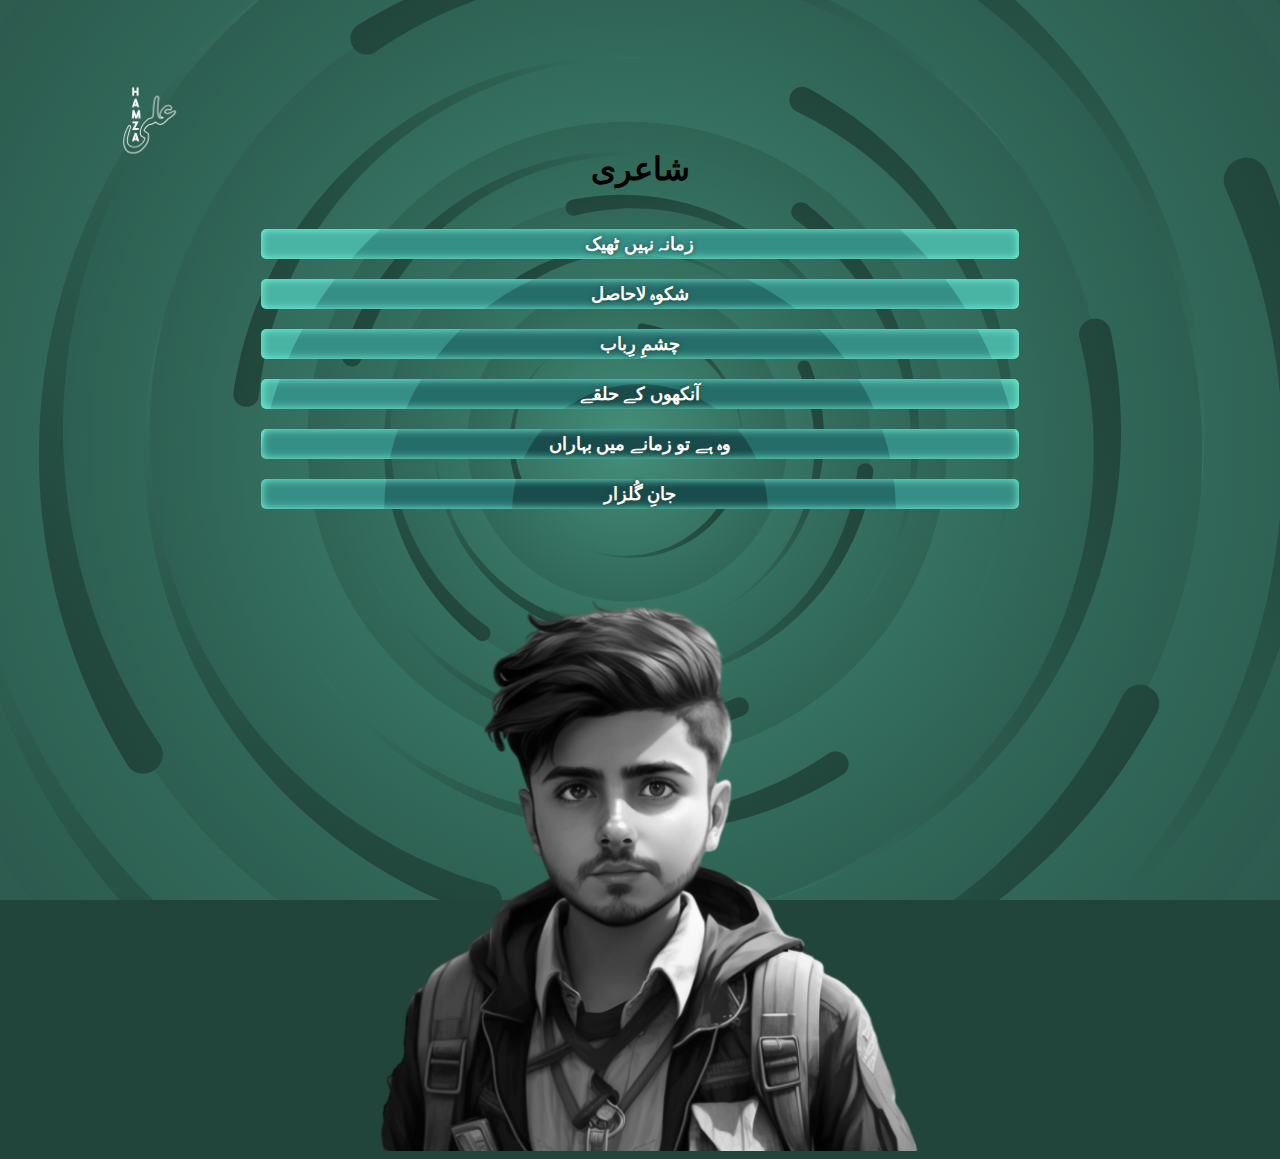
<file: index1.html>
<!DOCTYPE html>
<html lang="en">

<head>
    <meta charset="UTF-8">
    <meta http-equiv="X-UA-Compatible" content="IE=edge">
    <meta name="viewport" content="width=device-width, initial-scale=1.0">
    <title>Poet Ali Hamza</title>
    <link rel="icon" type="image/png" href="kamboj_Introducing_the_setting_and_the_protagonist_a_young_expl_345a1dbc-3036-4fa4-b288-9221aac7dac6 (1).png">
</head>
<style>
    * {
        box-sizing: border-box;
    }

    body {
      
        background-color: #21453B;
        background-image: url("data:image/svg+xml,%3Csvg xmlns='http://www.w3.org/2000/svg' viewBox='0 0 2000 1500'%3E%3Cdefs%3E%3CradialGradient id='a' gradientUnits='objectBoundingBox'%3E%3Cstop offset='0' stop-color='%2345917C'/%3E%3Cstop offset='1' stop-color='%2321453B'/%3E%3C/radialGradient%3E%3ClinearGradient id='b' gradientUnits='userSpaceOnUse' x1='0' y1='750' x2='1550' y2='750'%3E%3Cstop offset='0' stop-color='%23367261'/%3E%3Cstop offset='1' stop-color='%2321453B'/%3E%3C/linearGradient%3E%3Cpath id='s' fill='url(%23b)' d='M1549.2 51.6c-5.4 99.1-20.2 197.6-44.2 293.6c-24.1 96-57.4 189.4-99.3 278.6c-41.9 89.2-92.4 174.1-150.3 253.3c-58 79.2-123.4 152.6-195.1 219c-71.7 66.4-149.6 125.8-232.2 177.2c-82.7 51.4-170.1 94.7-260.7 129.1c-90.6 34.4-184.4 60-279.5 76.3C192.6 1495 96.1 1502 0 1500c96.1-2.1 191.8-13.3 285.4-33.6c93.6-20.2 185-49.5 272.5-87.2c87.6-37.7 171.3-83.8 249.6-137.3c78.4-53.5 151.5-114.5 217.9-181.7c66.5-67.2 126.4-140.7 178.6-218.9c52.3-78.3 96.9-161.4 133-247.9c36.1-86.5 63.8-176.2 82.6-267.6c18.8-91.4 28.6-184.4 29.6-277.4c0.3-27.6 23.2-48.7 50.8-48.4s49.5 21.8 49.2 49.5c0 0.7 0 1.3-0.1 2L1549.2 51.6z'/%3E%3Cg id='g'%3E%3Cuse href='%23s' transform='scale(0.12) rotate(60)'/%3E%3Cuse href='%23s' transform='scale(0.2) rotate(10)'/%3E%3Cuse href='%23s' transform='scale(0.25) rotate(40)'/%3E%3Cuse href='%23s' transform='scale(0.3) rotate(-20)'/%3E%3Cuse href='%23s' transform='scale(0.4) rotate(-30)'/%3E%3Cuse href='%23s' transform='scale(0.5) rotate(20)'/%3E%3Cuse href='%23s' transform='scale(0.6) rotate(60)'/%3E%3Cuse href='%23s' transform='scale(0.7) rotate(10)'/%3E%3Cuse href='%23s' transform='scale(0.835) rotate(-40)'/%3E%3Cuse href='%23s' transform='scale(0.9) rotate(40)'/%3E%3Cuse href='%23s' transform='scale(1.05) rotate(25)'/%3E%3Cuse href='%23s' transform='scale(1.2) rotate(8)'/%3E%3Cuse href='%23s' transform='scale(1.333) rotate(-60)'/%3E%3Cuse href='%23s' transform='scale(1.45) rotate(-30)'/%3E%3Cuse href='%23s' transform='scale(1.6) rotate(10)'/%3E%3C/g%3E%3C/defs%3E%3Cg transform='translate(980 0)'%3E%3Cg transform='translate(0 690)'%3E%3Ccircle fill='url(%23a)' r='3000'/%3E%3Cg opacity='0.5'%3E%3Ccircle fill='url(%23a)' r='2000'/%3E%3Ccircle fill='url(%23a)' r='1800'/%3E%3Ccircle fill='url(%23a)' r='1700'/%3E%3Ccircle fill='url(%23a)' r='1651'/%3E%3Ccircle fill='url(%23a)' r='1450'/%3E%3Ccircle fill='url(%23a)' r='1250'/%3E%3Ccircle fill='url(%23a)' r='1175'/%3E%3Ccircle fill='url(%23a)' r='900'/%3E%3Ccircle fill='url(%23a)' r='750'/%3E%3Ccircle fill='url(%23a)' r='500'/%3E%3Ccircle fill='url(%23a)' r='380'/%3E%3Ccircle fill='url(%23a)' r='250'/%3E%3C/g%3E%3Cg transform='rotate(-154.8 0 0)'%3E%3Cuse href='%23g' transform='rotate(10)'/%3E%3Cuse href='%23g' transform='rotate(120)'/%3E%3Cuse href='%23g' transform='rotate(240)'/%3E%3C/g%3E%3Ccircle fill-opacity='0' fill='url(%23a)' r='3000'/%3E%3C/g%3E%3C/g%3E%3C/svg%3E");
        background-attachment: fixed;
        background-size: cover;
        overflow-x: hidden;


    }

    @media (max-width:1000px) {
        .popuptext1 h1 {
            justify-content: center;
            display: grid;
        }

        .logo {
            display: flex;
            justify-content: center;
        }

        .content {
            margin-top: 11%;
           
        }
    }

    @media (max-width:400px) {
        body {
            overflow: visible;
        }

        .logo {
            display: flex;
            justify-content: center;
            transform: scale(.8);
           
        }

        .content {
            margin-top: 8.2%;
        }

    }

    @media (max-height:820px) {
        .logo {
            display: flex;
            justify-content: center;
            position: relative;
            top: 20px;
            transform: scale(.8);
        }

        .content {
            margin-top: 22.3%;
        }
    }

    @media (max-width:760px) {
        .close {
            font-size: 1rem;
        }
        .content{
            margin-top: -25%;
        }
        .container h1{
            margin-top: 11%;
        }
        .logo{
            position: relative;
            top: -50px;
           
        }
        .PoetImg{
            margin-top: -13%;
            z-index: -1;
        }
    }
    @media (max-width:320px){
        .content{
            margin-top: -41.5%;
        }
        .poetrycontainer{
            position: relative;
            top: -15px;

        }

    }
    

    @media (max-width:600px) {
        .poetrycontainer {
            font-size: 1em;

        }

    }

    .close {

        right: 50%;
        top: 5%;
    }

    @media (max-width:550px) {
        .close {
            font-size: 2rem;
        }

        .popuptext1 {
            font-size: medium;
        }

    }

    .poetrycontainer {

        cursor: pointer;
        border-radius: 5px;
        background-color: #7AFFDB;
        background-image: url("data:image/svg+xml,%3Csvg xmlns='http://www.w3.org/2000/svg' width='100%25' height='100%25' viewBox='0 0 800 800'%3E%3Cg %3E%3Ccircle fill='%237AFFDB' cx='400' cy='400' r='600'/%3E%3Ccircle fill='%2360d9c0' cx='400' cy='400' r='500'/%3E%3Ccircle fill='%2349b3a4' cx='400' cy='400' r='400'/%3E%3Ccircle fill='%23368f87' cx='400' cy='400' r='300'/%3E%3Ccircle fill='%23266d6a' cx='400' cy='400' r='200'/%3E%3Ccircle fill='%23194C4C' cx='400' cy='400' r='100'/%3E%3C/g%3E%3C/svg%3E");
        background-attachment: fixed;
        background-size: cover;
        background-repeat: space;
        background-size: 80%;
        background-position-x: 50%;
        width: 60%;
        height: 30px;
        text-shadow: 0px 0px 5px #21453B;
        display: flex;
        justify-content: center;
        align-items: center;
        font-size: large;
        text-decoration: none;
        font-weight: 600;
        box-shadow: 0px 0px 10px inset #7AFFDB;

    }

    .poetrycontainer:hover {

        box-shadow: 0px 0px 10px #7AFFDB;
    }

    .content {

        display: grid;
    }

    .container {
        margin-top: -10%;
        display: flex;
        flex-flow: column;
        gap: 20px;
        width: 100%;
        justify-content: center;
        align-items: center;

    }

    .PoetImg img {
        width: 100%;
        height: 100%;


    }

    ::-webkit-scrollbar {
        z-index: 1;
        width: .5em;
        cursor: pointer;
    }

    ::-webkit-scrollbar-thumb {
        background: #b5ce8b;

    }


    .logo {
        margin: 2%;

    }

    .PoetImg img {
        filter: grayscale(1);
    }

    .PoetImg img:hover {
        filter: grayscale(0)
    }

    .popuptext1 {

        position: absolute;
        top: 0%;
        width: 100%;
        height: 100%;
        padding: 70px;
        background-image: url("data:image/svg+xml,%3csvg xmlns='http://www.w3.org/2000/svg' version='1.1' xmlns:xlink='http://www.w3.org/1999/xlink' xmlns:svgjs='http://svgjs.com/svgjs' width='1440' height='560' preserveAspectRatio='none' viewBox='0 0 1440 560'%3e%3cg mask='url(%26quot%3b%23SvgjsMask1009%26quot%3b)' fill='none'%3e%3crect width='1440' height='560' x='0' y='0' fill='rgba(255%2c 255%2c 255%2c 1)'%3e%3c/rect%3e%3cpath d='M297.11 646.74C462.64 595.6 496.22 133.86 748.87 121.22 1001.52 108.58 974.76 191.22 1200.64 191.22 1426.52 191.22 1538.11 121.43 1652.4 121.22' stroke='rgba(51%2c121%2c194%2c0.58)' stroke-width='2'%3e%3c/path%3e%3cpath d='M374.19 666.1C498.58 657.43 585.79 418.29 806.52 417.36 1027.26 416.43 1022.69 487.36 1238.86 487.36 1455.02 487.36 1561.7 417.59 1671.19 417.36' stroke='rgba(51%2c121%2c194%2c0.58)' stroke-width='2'%3e%3c/path%3e%3cpath d='M468.94 641.91C625.01 634.45 723.52 375.09 1029.02 364.52 1334.52 353.95 1439.36 155.27 1589.1 151.72' stroke='rgba(51%2c121%2c194%2c0.58)' stroke-width='2'%3e%3c/path%3e%3cpath d='M516.68 607.7C693.78 558.86 745.4 73.35 1013.04 65.83 1280.68 58.31 1380.48 204.5 1509.4 205.83' stroke='rgba(51%2c121%2c194%2c0.58)' stroke-width='2'%3e%3c/path%3e%3cpath d='M392.91 619.4C501.53 606.47 460.8 371.19 747.57 363.17 1034.34 355.15 1274.33 190.83 1456.89 189.57' stroke='rgba(51%2c121%2c194%2c0.58)' stroke-width='2'%3e%3c/path%3e%3c/g%3e%3cdefs%3e%3cmask id='SvgjsMask1009'%3e%3crect width='1440' height='560' fill='white'%3e%3c/rect%3e%3c/mask%3e%3c/defs%3e%3c/svg%3e");
        background-repeat: round;
        background-size: 120%;
        display: flex;
        justify-content: center;
        visibility: hidden;
        cursor: pointer;
        z-index: 1;


    }


    .popuptext1 img {
        transform: scale(1.2);
        height: 100%;
        width: 100%;
        object-fit: scale-down;
        margin-top: 2%;
    }

    #myPopup4 img {

        transform: scale(1.1);
        margin-top: -1%;
    }

    .popuptext1 h1 {
        position: absolute;
        cursor: pointer;
        top: 10px;
        right: 80px;
        color: rgb(0, 136, 255);
    }

    .show {

        visibility: visible;
        -webkit-animation: fadeIn 1s;
        animation: fadeIn 1s
    }

    .popuptext1:target {
        visibility: visible;
        -webkit-animation: fadeIn 1s;
        animation: fadeIn 1s
    }

    @-webkit-keyframes fadeIn {
        from {
            opacity: 0;
        }

        to {
            opacity: 1;
        }
    }

    @keyframes fadeIn {
        from {
            opacity: 0;
        }

        to {
            opacity: 1;
        }
    }

    @media (max-width:300px) {

        #id4 {
            font-size: .9em;

        }

        .popuptext1 img {
            transform: scale(2);

            margin-top: 0%;
        }

        #myPopup4 img {

            transform: scale(1.5);
            margin-top: -1%;
        }

        body {
            overflow-x: hidden;
        }

        .close {
            font-size: 1.5rem;
        }
    }

    #myPopup5 img {
        transform: scale(1.1);
        margin-top: -.5%;



    }

    .close {
        position: absolute;
        right: 20%;
        top: 5%;
        z-index: 1;

        text-decoration: none;
        font-size: 3rem;

        color: #89b1dc;

    }

    .close:hover {
        color: #b5ce8b;

    }
</style>

<body>
    <header>
        <div class="logo">
            <img src="ALI hamz a.png" alt="Ali hamza " height="200">
        </div>

    </header>
    <main>
        <div class="content">
            <div class="container">
                <h1>شاعری</h1>
                <div class="poetrycontainer"><a href="#myPopup1" class=".button"
                        style=" text-decoration:none; color: white;">زمانہ نہیں ٹھیک </a><span class="popuptext1"
                        id="myPopup1">
                        <a href="#" class="close" style="text-shadow:none;">&times;</a><img src="p1.png"
                            alt="زمانہ نہیں ٹھیک "></span></div>
                <div class="poetrycontainer"><a href="#myPopup2" class=".button"
                        style=" text-decoration:none; color: white;">شکوہ لاحاصل </a><span class="popuptext1"
                        id="myPopup2">
                        <a href="#" class="close" style="text-shadow:none;">&times;</a><img src="p2.png"
                            alt="شکوہ لاحاصل "></span></div>
                <div class="poetrycontainer"><a href="#myPopup3" class=".button"
                        style=" text-decoration:none; color: white;">چشمِ رِباب </a><span class="popuptext1"
                        id="myPopup3">
                        <a href="#" class="close" style="text-shadow:none;">&times;</a><img src="p3.png"
                            alt="چشمِ رِباب "></span></div>
                <div class="poetrycontainer"><a href="#myPopup4" class=".button"
                        style=" text-decoration:none; color: white;">آنکھوں کے حلقے</a><span class="popuptext1"
                        id="myPopup4">
                        <a href="#" class="close" style="text-shadow:none;">&times;</a><img src="p4.png"
                            alt="آنکھوں کے حلقے"></span></div>
                <div class="poetrycontainer"><a href="#myPopup5" class=".button"
                        style=" text-decoration:none; color: white;" id="id4">وہ ہے تو زمانے میں بہاراں</a><span
                        class="popuptext1" id="myPopup5">
                        <a href="#" class="close" style="text-shadow:none;">&times;</a><img src="p5.png"
                            alt="وہ ہے تو زمانے میں بہاراں"></span></div>
                <div class="poetrycontainer"><a href="#myPopup6" class=".button"
                        style=" text-decoration:none; color: white;">
                        جانِ گُلزار
                    </a><span class="popuptext1" id="myPopup6">
                        <a href="#" class="close" style="text-shadow:none;">&times;</a><img src="p6.png" alt=">
                        جانِ گُلزار 
                     "></span></div>
        
                <div class="PoetImg"><img src="kamboj_Introducing_the_setting_and_the_protagonist_a_young_expl_345a1dbc-3036-4fa4-b288-9221aac7dac6 (1).png" alt=""></div>
            </div>
        </div>

</body>

</html>
</file>
